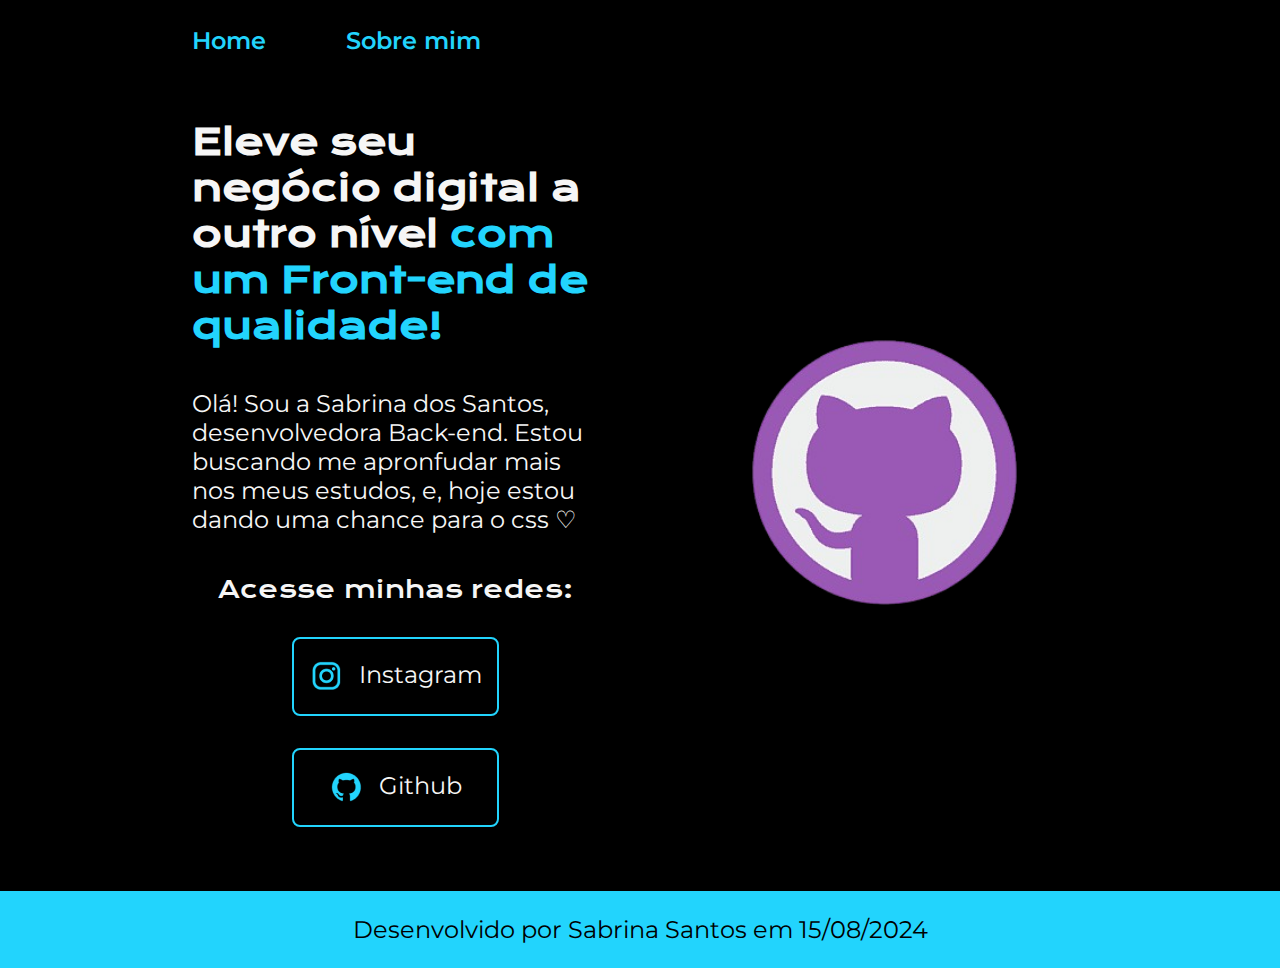
<file: index.html>
<!DOCTYPE html>
<html lang="pt-br">
    <head>
        <meta charset="UTF-8">
        <meta http-equiv="X-UA-Compatible" content="IE=edge">
        <meta name="viewport" content="width=device-width, initial-scale=1.0">
        <title>Portifolio</title>
        <link rel="stylesheet" href="./styles/style.css">
    </head>
    <body>
        <header class="cabecalho">
            <nav class="cabecalho__menu">
                <a class="cabecalho__menu__link" href="index.html">Home</a>
                <a class="cabecalho__menu__link" href="about.html">Sobre mim</a>
            </nav>
        </header>
        <main class="apresentacao">
            <section class="apresentacao__conteudo">
                <h1 class="apresentacao__conteudo__titulo">Eleve seu negócio digital a outro nível
                    <strong class="tituloDestaque">com um Front-end de qualidade!</strong>
                </h1>
                <p class="apresentacao__conteudo__texto">Olá! Sou a Sabrina dos Santos, desenvolvedora Back-end.
                    Estou buscando me apronfudar mais nos meus estudos, e,
                    hoje estou dando uma chance para o css ♡
                </p>
                <div class="apresentacao__links">
                    <h2 class="apresentacao__links__subtitulo">Acesse minhas redes:</h2>
                    <a class="apresentacao__links__link" href="https://instagram.com/_sabrinasgs_"> <img src="./assets/instagram.png">Instagram</a>
                    <a class="apresentacao__links__link" href="https://github.com/sabrinasgs"> <img src="./assets/github.png"> Github</a>
                </div>
            </section>
            <img class="apresentacao__imagem" src="./assets/Git.png" alt="Imagem demostrativa do GitHub">
        </main>
        <footer class="rodape">
            <p>Desenvolvido por Sabrina Santos em 15/08/2024</p>
        </footer>
    </body>
</html>
</file>
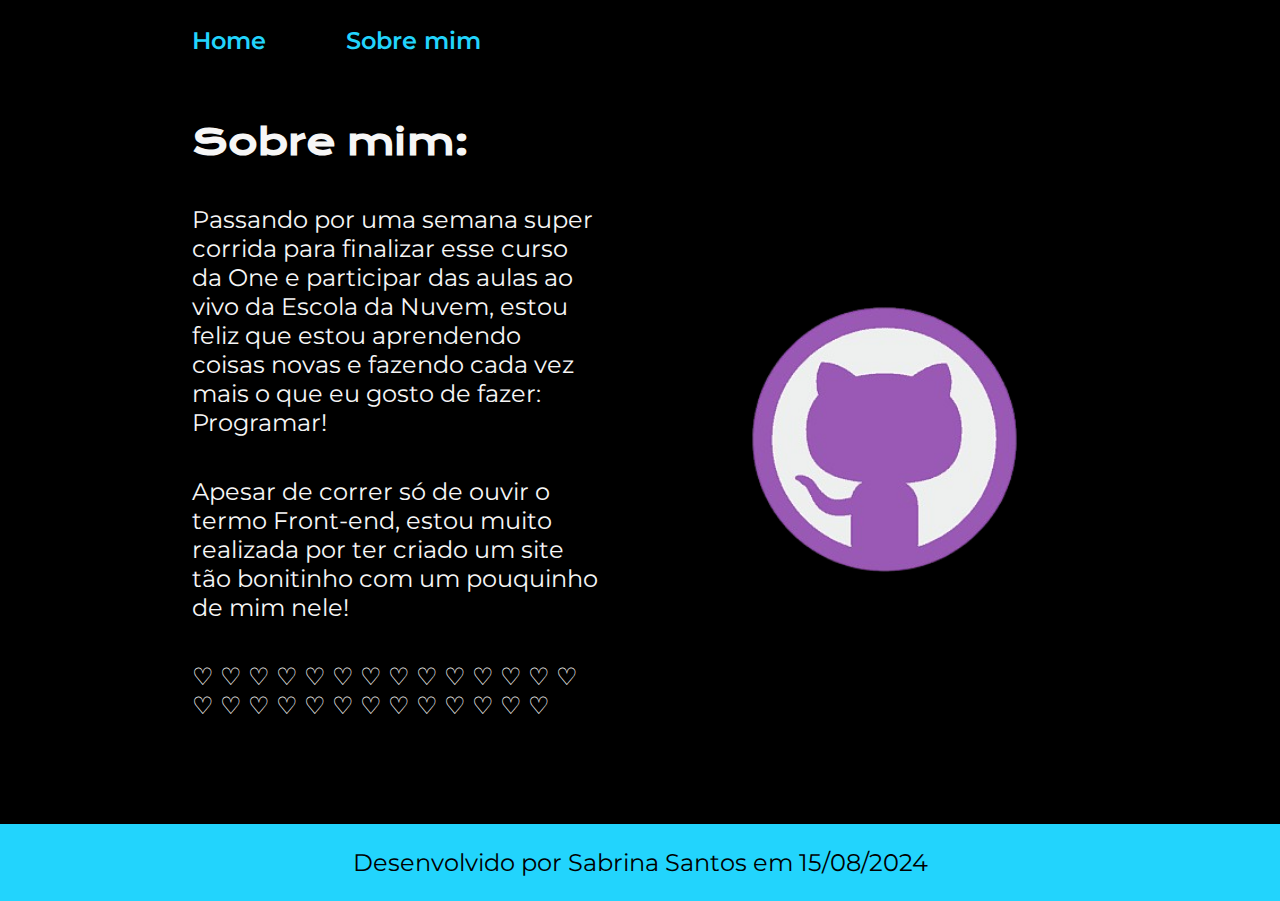
<file: about.html>
<!DOCTYPE html>
<html lang="pt-br">
<head>
    <meta charset="UTF-8">
    <meta http-equiv="X-UA-Compatible" content="IE=edge">
    <meta name="viewport" content="width=device-width, initial-scale=1.0">
    <title>Sobre mim</title>
    <link rel="stylesheet" href="./styles/style.css">
</head>
<body>
    <header class="cabecalho">
        <nav class="cabecalho__menu">
            <a class="cabecalho__menu__link" href="index.html">Home</a>
            <a class="cabecalho__menu__link" href="about.html">Sobre mim</a>
        </nav>
    </header>
    <main class="apresentacao">
        <section class="apresentacao__conteudo">
            <h1 class="apresentacao__conteudo__titulo">Sobre mim:</h1>
            <p class="apresentacao__conteudo__texto">Passando por uma semana super corrida para finalizar esse curso da One e participar das aulas ao vivo da Escola da Nuvem, estou
                feliz que estou aprendendo coisas novas e fazendo cada vez mais o que eu gosto de fazer: Programar!</p>
            <p class="apresentacao__conteudo__texto">Apesar de correr só de ouvir o termo Front-end, estou muito realizada por ter criado um site tão bonitinho com um pouquinho
                de mim nele!</p>
            <p class="apresentacao__conteudo__texto">♡ ♡ ♡ ♡ ♡ ♡ ♡ ♡ ♡ ♡ ♡ ♡ ♡ ♡ ♡ ♡ ♡ ♡ ♡ ♡ ♡ ♡ ♡ ♡ ♡ ♡ ♡</p>
            <p></p>
        </section>
        <img class="apresentacao__imagem" src="./assets/Git.png" alt="Foto da Sabrina dos Santos" >
    </main>
    <footer class="rodape">
        <p>Desenvolvido por Sabrina Santos em 15/08/2024</p>
    </footer>
</body>
</html>
</file>
<file: styles/style.css>
@import url('https://fonts.googleapis.com/css2?family=Krona+One&family=Montserrat:ital,wght@0,100..900;1,100..900&display=swap');

:root {
    --cor-primaria: #000000;
    --cor-secundaria: #F6f6f6;
    --cor-terciaria: #22D4FD;
}

* {
    margin: 0;
    padding: 0;
}

body {
    box-sizing: border-box;
    background-color: black;
    color: #F6F6F6;
}

.cabecalho {
    padding: 2% 0% 0% 15%;
}

.cabecalho__menu {
    display: flex;
    gap: 80px;
}

.cabecalho__menu__link {
    font-family: "Montserrat", sans-serif;
    font-size: 1.5rem;
    font-weight: 600;
    color: #22D4FD;
    text-decoration: none;
}

.apresentacao {
    padding: 5% 15%;
    display: flex;
    align-items: center;
    justify-content: space-between;
    gap: 82px;
}

.apresentacao__conteudo {
    width: 50%;
    display: flex;
    flex-direction: column;
    gap: 40px;
}

.apresentacao__conteudo__titulo {
    font-size: 2.25rem;
    font-family:  "Krona One", sans-serif;
}

.tituloDestaque {
    color: #22D4FD;
}

.apresentacao__conteudo__texto {
    font-size: 1.5rem;
    font-family: "Montserrat", sans-serif;
}

.apresentacao__links {
    display: flex;
    flex-direction: column;
    justify-content: space-between;
    align-items: center;
    gap: 32px;
}

.apresentacao__links__subtitulo {
    font-family:  "Krona One", sans-serif;
    font-weight: 400;
    font-size: 1.5rem;
}

.apresentacao__links__link {
    display: flex;
    justify-content: center;
    gap: 16px;
    border: 2px solid #22D4FD;
    width: 50%;
    text-align: center;
    border-radius: 8px;
    font-size: 1.5rem;
    padding: 21.5px 0;
    text-decoration: none;
    color: #F6F6F6;
    font-family: "Montserrat", sans-serif;
}

.apresentacao__links__link:hover {
    background-color: #272727;
}

.apresentacao__imagem {
    width: 50%;
}

.rodape {
    padding: 24px;
    color: #000000;
    background-color: #22D4FD;
    text-align: center;
    font-family: "Montserrat", sans-serif;
    font-size: 1.5rem;
    font-weight: 400;
}

@media (max-width: 1200px) {
    .cabecalho {
        padding: 10%;
    }

    .cabecalho__menu {
        justify-content: center;
    }

    .apresentacao {
        flex-direction: column-reverse;
        padding: 5%;
    }

    .apresentacao__conteudo {
        width: auto;
    }
}
</file>
